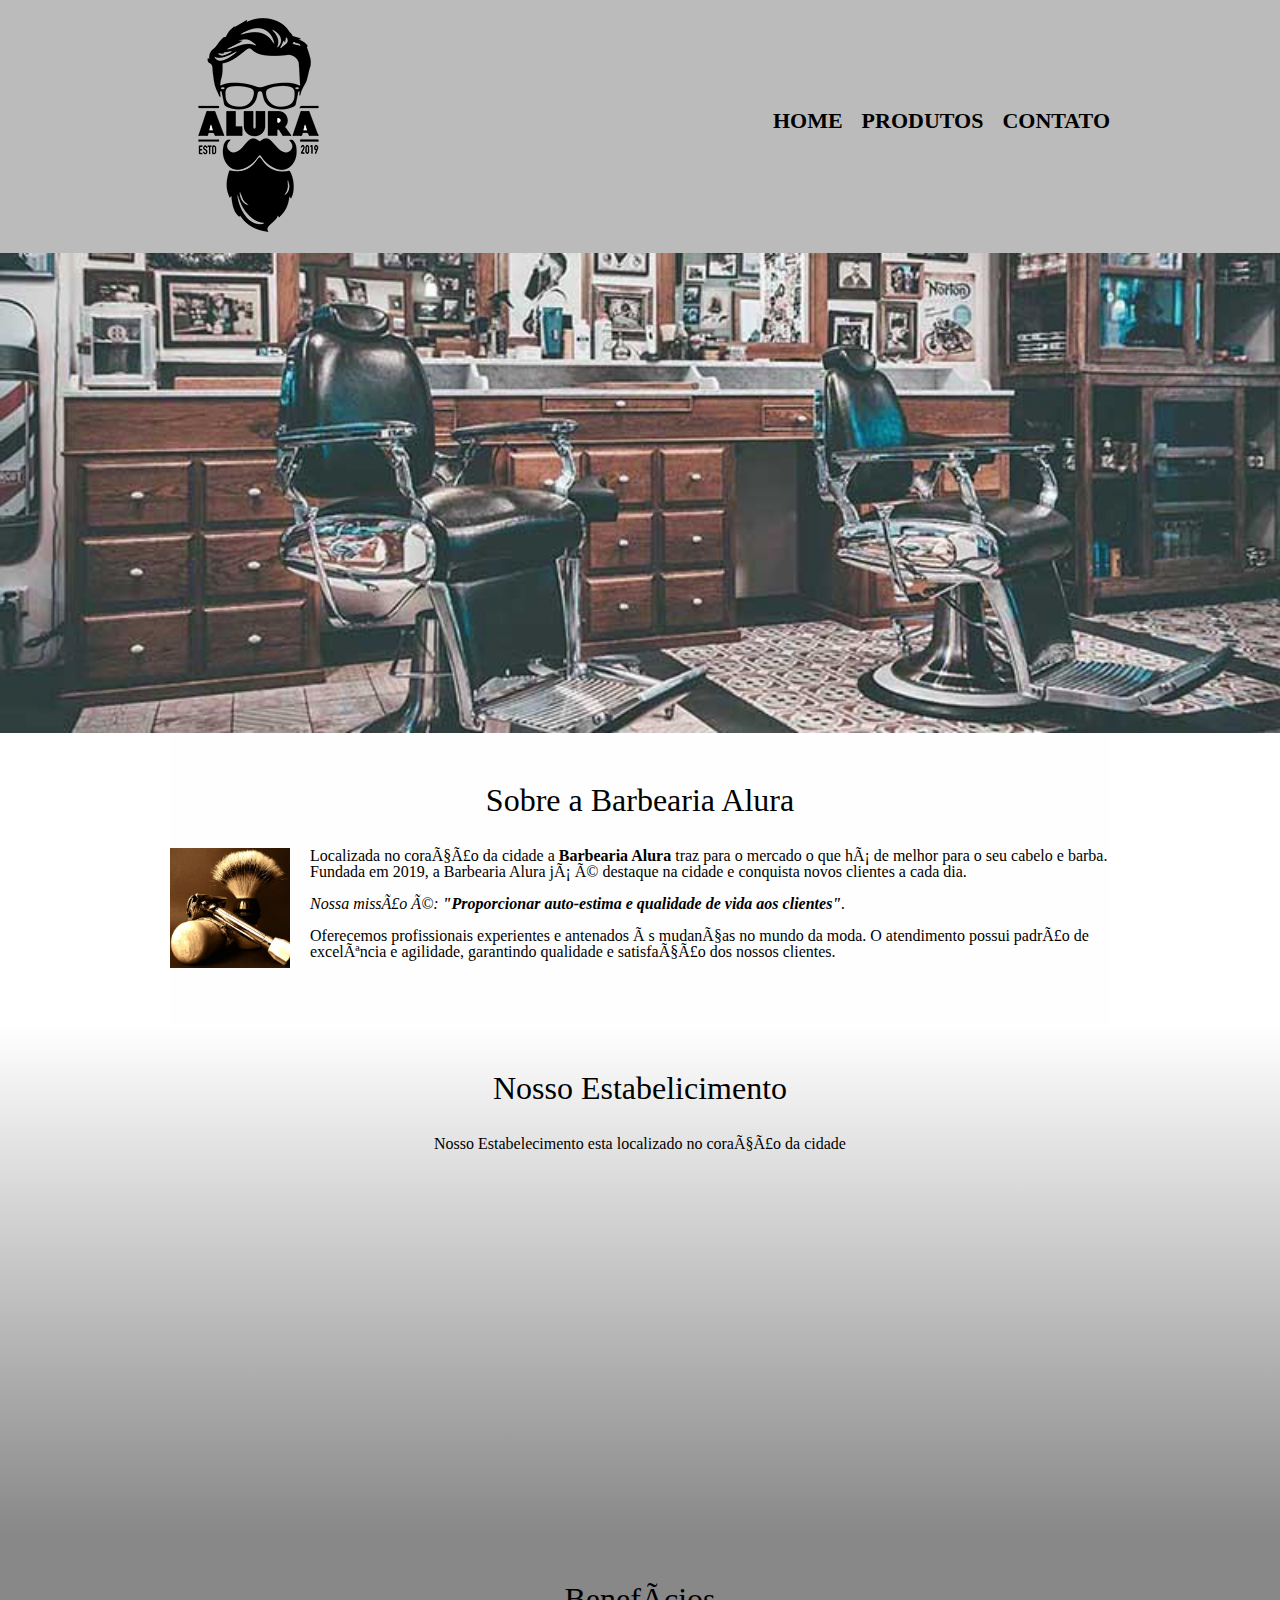
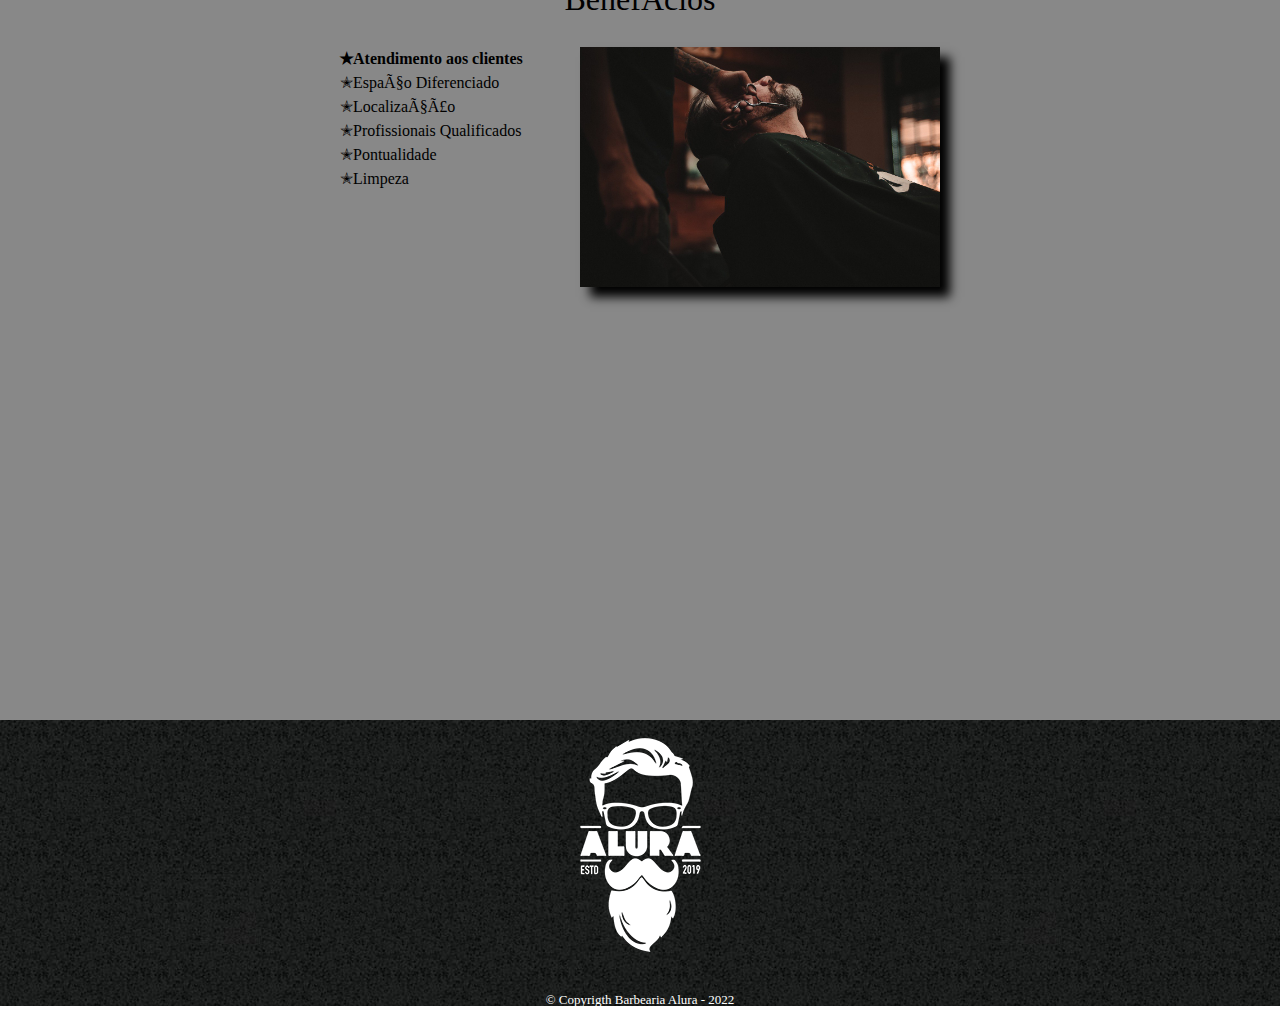
<file: index.html>
<!DOCTYPE html>

<html lang="pt-br">
	
	<head>
		<meta charset=""UTF-8">
		<meta name="viewport" content="width=device-width">
		<title>Barbearia Alura</title>	
		<link rel="stylesheet" href="style.css">
		<link rel="stylesheet" href="https://fonts.googleapis.com/css?family=Montserrat">
		<link rel="stylesheet" href="reset.css">
						
	</head>
	
	<body>
		<header>
            <div class="caixa">
            <h1><img src="logo.png"></h1>
                <nav>
                    <ul>
                        <li><a href="index.html">Home</a></li>
                        <li><a href="produtos.html">Produtos</a></li>
                        <li><a href="contato.html">Contato</a></li>
                    </ul>
                </nav>
            </div>
        </header>

		<img class="banner" id="banner" src="banner.jpg">

		<main>
			<!-- <p>teste CSS</p>-->
			<section class="principal">
				<h2 class="titulo-principal">Sobre a Barbearia Alura</h2>

				<img class="utensilios" src="utensilios.jpg" alt="Utensilios de um Barbeiro">

				<p>Localizada no coração da cidade a <strong>Barbearia Alura</strong> traz para o mercado o que há de melhor para o seu cabelo e barba. Fundada em 2019, a Barbearia Alura já é destaque na cidade e conquista novos clientes a cada dia.</p>

				<p id="missao"><em>Nossa missão é: <strong>"Proporcionar auto-estima e qualidade de vida aos clientes"</strong>.</em></p>

				<p>Oferecemos profissionais experientes e antenados às mudanças no mundo da moda. O atendimento possui padrão de excelência e agilidade, garantindo qualidade e satisfação dos nossos clientes.</p>
			</section>
		
			<section class="mapa">
				<h3 class="titulo-principal">Nosso Estabelicimento</h3>
				<p>Nosso Estabelecimento esta localizado no coração da cidade</p>
				
				<div class="mapa-conteudo">
				<iframe src="https://www.google.com/maps/embed?pb=!1m18!1m12!1m3!1d3657.106556625002!2d-46.653905485470396!3d-23.564616184681192!2m3!1f0!2f0!3f0!3m2!1i1024!2i768!4f13.1!3m3!1m2!1s0x94ce59541c6c79c3%3A0x36b90a85f0f8cb33!2sGrupo%20Alura!5e0!3m2!1spt-BR!2sbr!4v1663964069377!5m2!1spt-BR!2sbr" width="100%" height="300" style="border:0;" allowfullscreen="" loading="lazy" referrerpolicy="no-referrer-when-downgrade"></iframe>
				</div>
			</section>

			<section class="beneficios">
				<h3 class="titulo-principal">Benefícios</h3>
				<div class="conteudo-beneficios">
					<ul class="lista-beneficios">
						<li class="itens">Atendimento aos clientes</li>
						<li class="itens">Espaço Diferenciado</li>
						<li class="itens">Localização</li>
						<li class="itens">Profissionais Qualificados</li>
						<li class="itens">Pontualidade</li>
						<li class="itens">Limpeza</li>
					</ul><img src="beneficios.jpg" class="imagem-beneficios">
				</div>
			
				<div class="video">
					<iframe width="100%" height="315" src="https://www.youtube.com/embed/wcVVXUV0YUY" frameborder="0" allow="accelerometer; autoplay; encrypted-media; gyroscope; picture-in-picture" allowfullscreen></iframe>
				</div>

			</section>

			

		<main>
		
		<footer>
            <img src="logo-branco.png">
            <p class="copyrigth">&copy; Copyrigth Barbearia Alura - 2022</p>    
        </footer>

	</body>
</html>
</file>
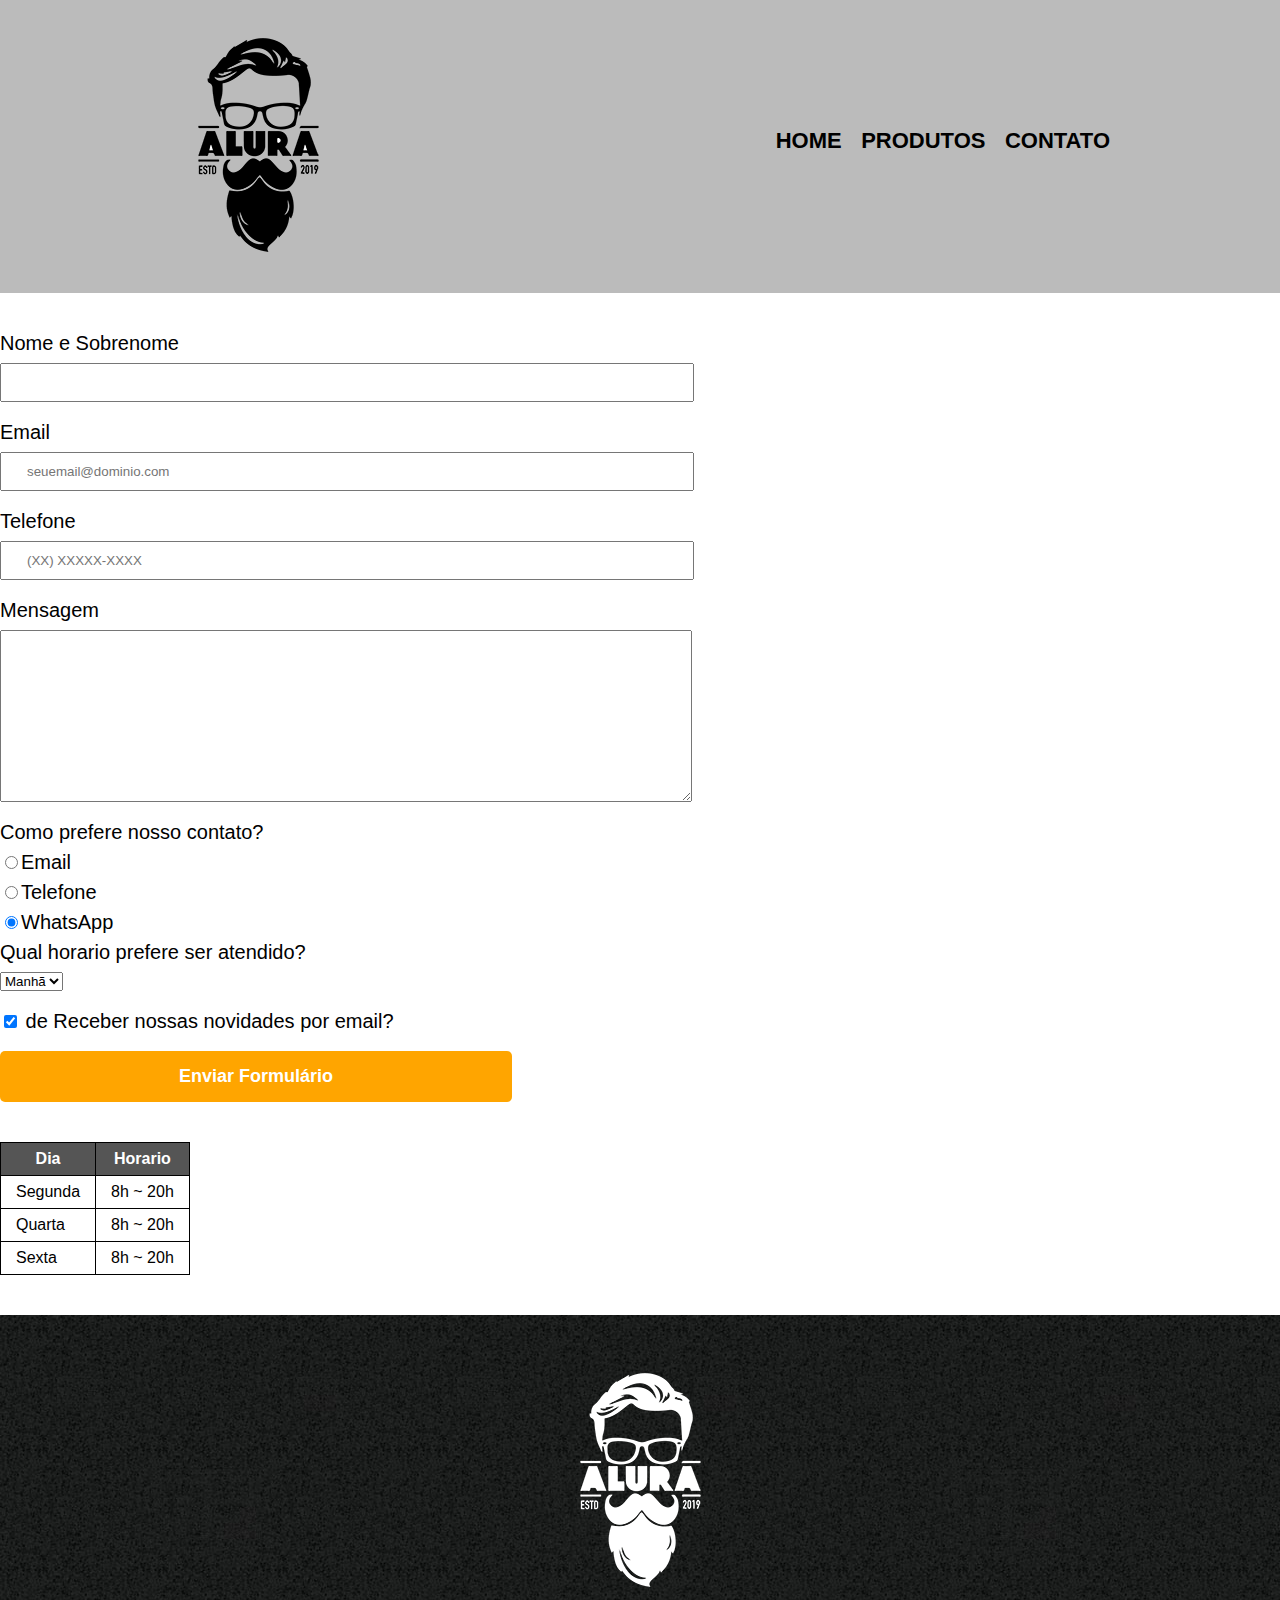
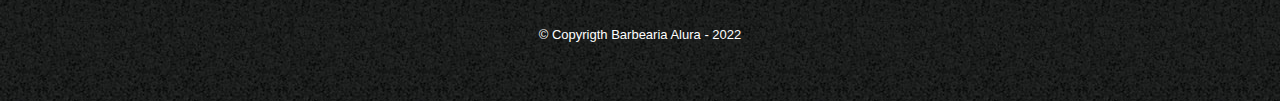
<file: contato.html>
<!DOCTYPE html>
<html>
    <head>
        <meta charset="UTF8">
        <title>Contato - Barbearia Alura</title>
        
        <link rel="stylesheet" href="reset.css">
        <link rel="stylesheet" href="style.css">
        
    </head>
    
    <body>
        <header>
            <div class="caixa">
            <h1><img src="logo.png" alt="Logo da Barbearia Alura"></h1>
                <nav>
                    <ul>
                        <li><a href="index.html">Home</a></li>
                        <li><a href="produtos.html">Produtos</a></li>
                        <li><a href="contato.html">Contato</a></li>
                    </ul>
                </nav>
            </div>
        </header>
        <main>
            <form>
                <label for="nomesobrenome">Nome e Sobrenome</label>
                <input type="text" id="nomesobrenome"  class="input-padrao" required>

                <label for="email">Email</label>
                <input type="email" id="email"  class="input-padrao" required placeholder="seuemail@dominio.com">

                <label for="telefone">Telefone</label>
                <input type="tel" id="telefone"  class="input-padrao" required placeholder="(XX) XXXXX-XXXX">
                
                <label for="mensagem">Mensagem</label>
                <textarea cols="70" rows="10" id="mensagem" class="input-padrao" required></textarea>
                <fieldset>
                    <legend>Como prefere nosso contato?</legend>

                    <label for="radio-email"><input type="radio" name="contato" value="email" id="radio-email">Email</label>
                    <label for="radio-telefone"><input type="radio" name="contato" value="telefone" id="radio-telefone">Telefone</label>
                    <label for="radio-whatzapp"><input type="radio" name="contato" value="whatzapp" id="radio-whatzapp" checked>WhatsApp</label>
                </fieldset>

                <fieldset>
                    <legend>Qual horario prefere ser atendido?</legend>
                    <select>
                        <option>Manhã</option>
                        <option>Tarde</option>
                        <option>Noite</option>
                    </select>
                </fieldset>
                <label class="checkbox"><input type="checkbox" checked> de Receber nossas novidades por email?</label>


                <input type="submit" value="Enviar Formulário" class="enviar">

            </form>

            <table>
                <thead>
                    <tr>
                        <th>Dia</th>
                        <th>Horario</th>
                    </tr>
                </thead>
                <tbody>
                    <tr>
                        <td>Segunda</td>
                        <td>8h ~ 20h</td>
                    </tr>
                    <tr>
                        <td>Quarta</td>
                        <td>8h ~ 20h</td>
                    </tr>
                    <tr>
                        <td>Sexta</td>
                        <td>8h ~ 20h</td>
                    </tr>
                </tbody>
            </table>

        </main>

        <footer>
            <img src="logo-branco.png" alt="Logo da Barbearia Alura">
            <p class="copyrigth">&copy; Copyrigth Barbearia Alura - 2022</p>    
        </footer>

    </body>
</html>
</file>
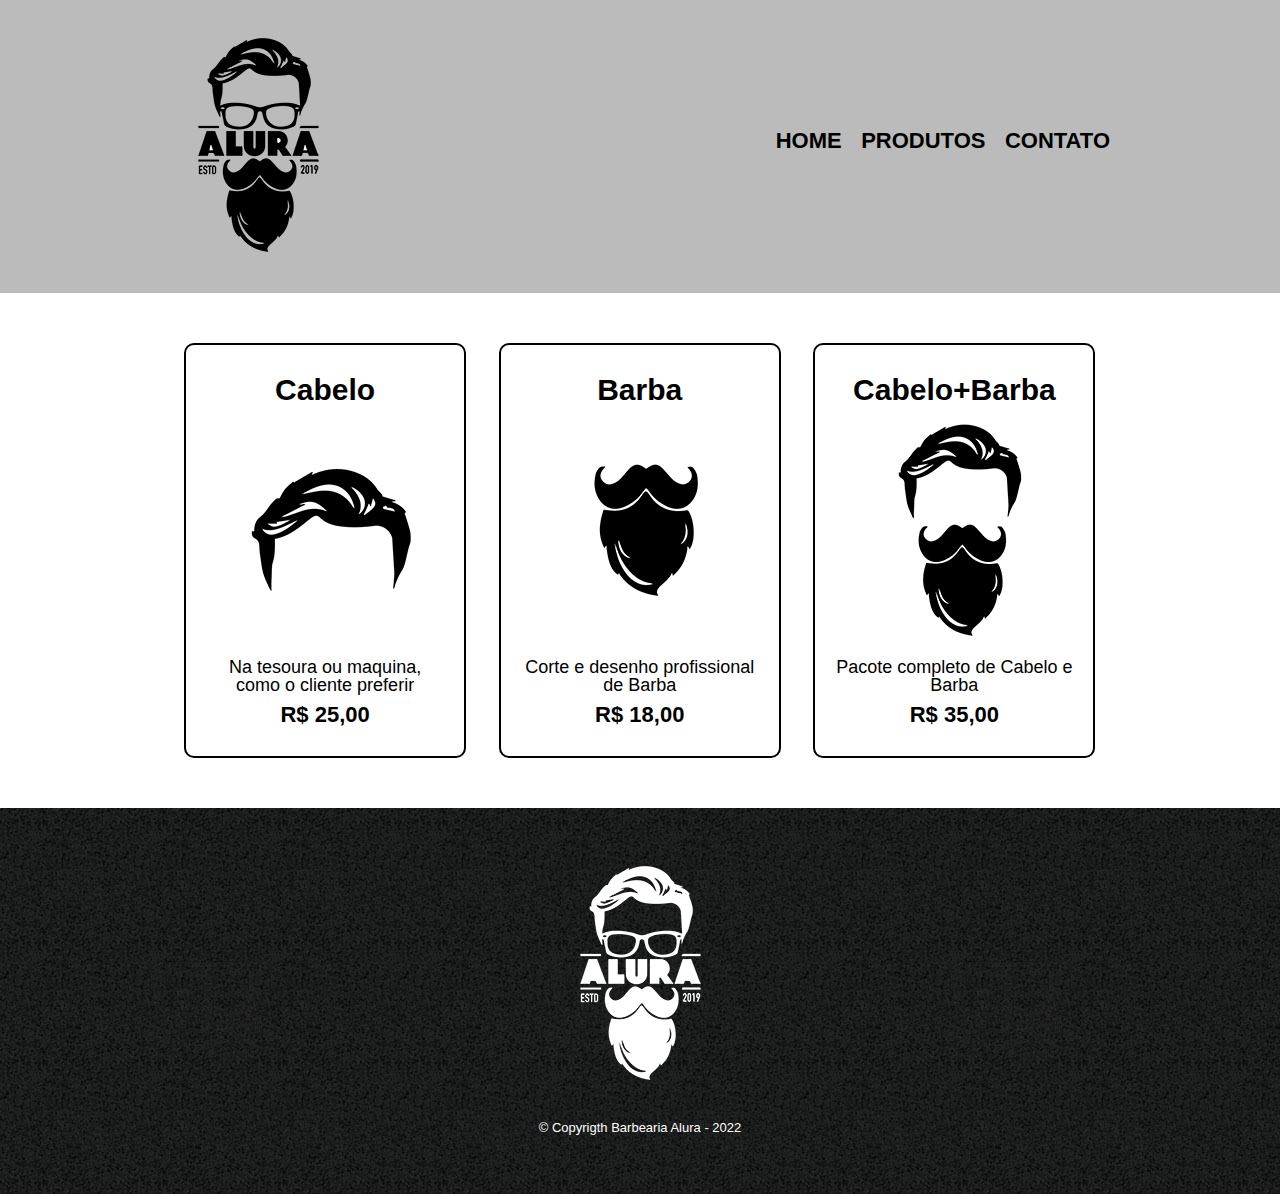
<file: produtos.html>
<!DOCTYPE html>
<html>
    <head>
        <meta charset="UTF8">
        <title>Produtos - Barbearia Alura</title>
        
        <link rel="stylesheet" href="reset.css">
        <link rel="stylesheet" href="style.css">
        
    </head>
    
    <body>
        <header>
            <div class="caixa">
            <h1><img src="logo.png"></h1>
                <nav>
                    <ul>
                        <li><a href="index.html">Home</a></li>
                        <li><a href="produtos.html">Produtos</a></li>
                        <li><a href="contato.html">Contato</a></li>
                    </ul>
                </nav>
            </div>
        </header>

        <main>
            <ul class="produtos">
                <li>
                    <h2>Cabelo</h2>
                    <img src="cabelo.jpg">
                    <p class="produto-descricao">Na tesoura ou maquina, como o cliente preferir</p>
                    <p class="produto-preco">R$ 25,00</p>
                </li>
                <li>
                    <h2>Barba</h2>
                    <img src="barba.jpg">
                    <p class="produto-descricao">Corte e desenho profissional de Barba</p>
                    <p class="produto-preco">R$ 18,00</p>
                </li>
                <li>
                    <h2>Cabelo+Barba</h2>
                    <img src="cabelo+barba.jpg">
                    <p class="produto-descricao">Pacote completo de Cabelo e Barba</p>
                    <p class="produto-preco">R$ 35,00</p>
                </li>
            </ul>
        </main>

        <footer>
            <img src="logo-branco.png">
            <p class="copyrigth">&copy; Copyrigth Barbearia Alura - 2022</p>    
        </footer>

    </body>
</html>
</file>
<file: style.css>
body {
    font-family:  'Montserrat' ,sans-serif;
    
}

header {
    background: #BBBBBB;
    padding: 20px 0;
}
.caixa {
    position: relative;
    width: 940px;
    margin: 0 auto;

}

nav {
    position: absolute;
    top: 110px;
    right: 0;
}
nav li {
    display: inline;
    margin: 0 0 0 15px;
}

nav a {
    text-transform: uppercase;
    color: #000000;
    font-weight: bold;
    font-size: 22px;
    text-decoration: none;
}

nav a:hover {
    color: #C78C19;
    text-decoration: underline;
}

.produtos {

    width: 940px;
    margin: 0 auto;
    padding: 50px 0;
}
.produtos li {
    display: inline-block;
    text-align: center;
    width: 30%;
    vertical-align: top;
    margin: 0 1.5%;
    padding: 30px 20px;
    box-sizing: border-box;
    border: 2px solid #000000;
    border-radius: 10px;
}

.produtos li:hover {
    border-color: #C78C19;
}
.produtos li:active {
    border-color: #088c19;
}

.produtos li:hover h2 {
    font-size: 34px;

}

.produtos h2 {
    font-size: 30px;
    font-weight: bold;
}

.produto-descricao {
    font-size: 18px;

}

.produto-preco {
    font-size: 22px;
    font-weight: bold;
    margin-top: 10px;
}

footer {
    text-align: center;
    background: url("bg.jpg");
    padding: 40px 0;

}

.copyrigth {
    color: #FFFFFF;
    font-size: 13px;
    margin: 20px;
    
}

main {
    
}

form {
    margin: 40px 0;
}

form label, form legend {
    display: block;
    font-size: 20px;
    margin: 0 0 10px;
}

.input-padrao {
    display: block;
    margin: 0 0 20px;
    padding: 10px 25px;
    width: 50%;
}
.checkbox {
    margin: 20px 0;
}

.enviar {
    width: 40%;
    padding: 15px 0;
    background: orange;
    color: white;
    font-weight: bold;
    font-size: 18px;
    border: none;
    border-radius: 5px;
    transition: 1s all;
    cursor: pointer;
}
.enviar:hover {
    background: darkorange;
    transform: scale(1.2);

}

table {
    margin: 20px 0 40px;
}
thead {
    background: #555555;
    color: white;
    font-weight: bold;
}

td, th {
    border: 1px solid #000000;
    padding: 8px 15px ;
}
/* css da pagina inicial*/
.banner {
    width: 100%;

}

.titulo-principal {
text-align: center;
font-size: 2em;
margin: 0 0 1em;
clear: left;
/*color: rgba(0,0,0, 0.3);
text-shadow: 2px 2px #FF0000;*/

}

.principal {
    padding: 3em 0;
    background: #FEFEFE;
    width: 940px;
    margin: 0 auto;
}

.principal p {
    margin: 0 0 1em;
}

.principal strong {
    font-weight: bold;
}

.principal em {
    font-style: italic;
}

.mapa {
    padding: 3em 0;
    background: linear-gradient(#FFFFFF,#888888);
}
.mapa-conteudo {
    width: 940px;
    margin: 0 auto;
}

.beneficios {
    padding: 3em 0;
    background: #888888;
     
}
.conteudo-beneficios {
    width: 600px;
    margin: 0 auto;
}
.lista-beneficios {
    width: 40%;
    display: inline-block;
    vertical-align: top;
}

.itens {
    line-height: 1.5;
}
.itens:first-child {
    font-weight: bold;
}

.itens::before {
    content: "✭";
}
.imagem-beneficios {
    width: 60%;
    opacity: 1;
    transition: 400ms;
    box-shadow: 10px 10px 10px  #000000;
}

.imagem-beneficios:hover {
    opacity: 0.3;
}

.utensilios {
    width: 120px;
    float: left;
    margin: 0 20px 20px 0;
}


.mapa p {
    margin: 0 0 2em;
    text-align: center;
}

.video {
    width: 560px;
    margin: 2em auto;

}
/*
main > p {
    background: red;
}

img + p{
    background: blue;
}

img ~p {
    background: yellow;
}

.principal p:not(#missao){
    background: orange;
}
*/
@media screen and (max-width:400px) {

    .caixa, .principal,.mapa-conteudo,.conteudo-beneficios, .video {
        width: auto;
    }
    h1{
        text-align: center;
    }
    nav {
        position:static;
    }
    .lista-beneficios, .imagem-beneficios {
        width: 100%;
    }
}
</file>
